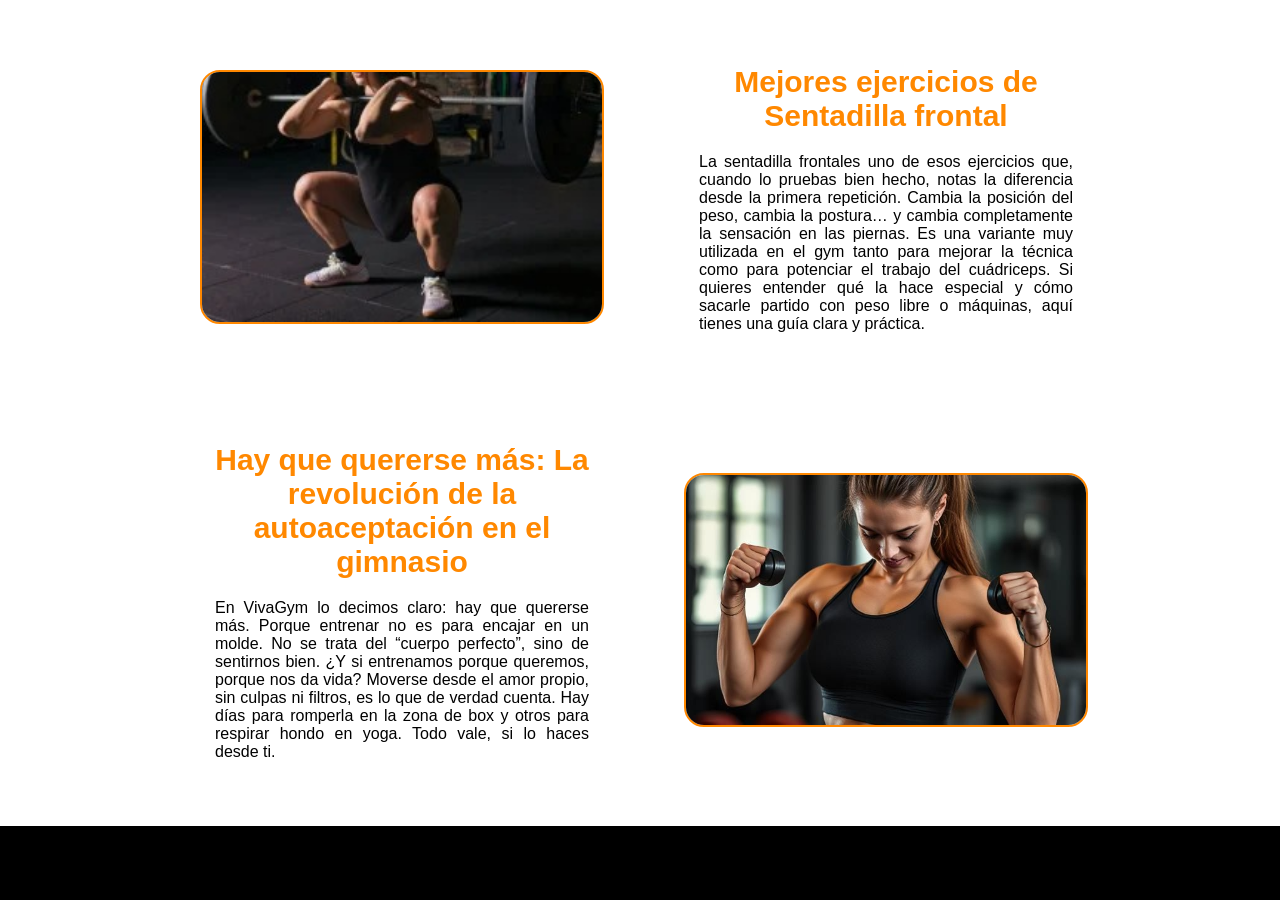
<file: blog.html>
<!DOCTYPE html>
<html lang="es">
<head>
    <meta charset="UTF-8">
    <meta name="viewport" content="width=device-width, initial-scale=1.0">
   <link rel="stylesheet" href="estilos.css">
    <title>Blog</title>
</head>
<body>
<div class="blog">
  <div class="imagenL">
    <img src="Imagenes/blog/sentadillas.jpeg" alt="sentadillas">

  </div>
  <div class="post">
    <h3>Mejores ejercicios de <br> Sentadilla frontal </h3>
<p>La sentadilla frontales uno de esos ejercicios que, cuando lo pruebas bien hecho, notas la diferencia desde la primera repetición. Cambia la posición del peso, cambia la postura… y cambia completamente la sensación en las piernas.
Es una variante muy utilizada en el gym tanto para mejorar la técnica como para potenciar el trabajo del cuádriceps. Si quieres entender qué la hace especial y cómo sacarle partido con peso libre o máquinas, aquí tienes una guía clara y práctica.</p>
  </div>
  <div class="post">
    <h3>Hay que quererse más: La <br> revolución de la <br>autoaceptación en el <br>gimnasio</h3>
<p>En VivaGym lo decimos claro: hay que quererse más.
Porque entrenar no es para encajar en un molde. No se trata del “cuerpo perfecto”, sino de sentirnos bien.
¿Y si entrenamos porque queremos, porque nos da vida?
Moverse desde el amor propio, sin culpas ni filtros, es lo que de verdad cuenta. Hay días para romperla en la zona de box y otros para respirar hondo en yoga. Todo vale, si lo haces desde ti.</p>
  </div>
<div class="imagenR">
    <img src="Imagenes/blog/auto aceptación.jpeg" alt="autoaceptación">
  </div>
</div>
</body>
</html>
</file>
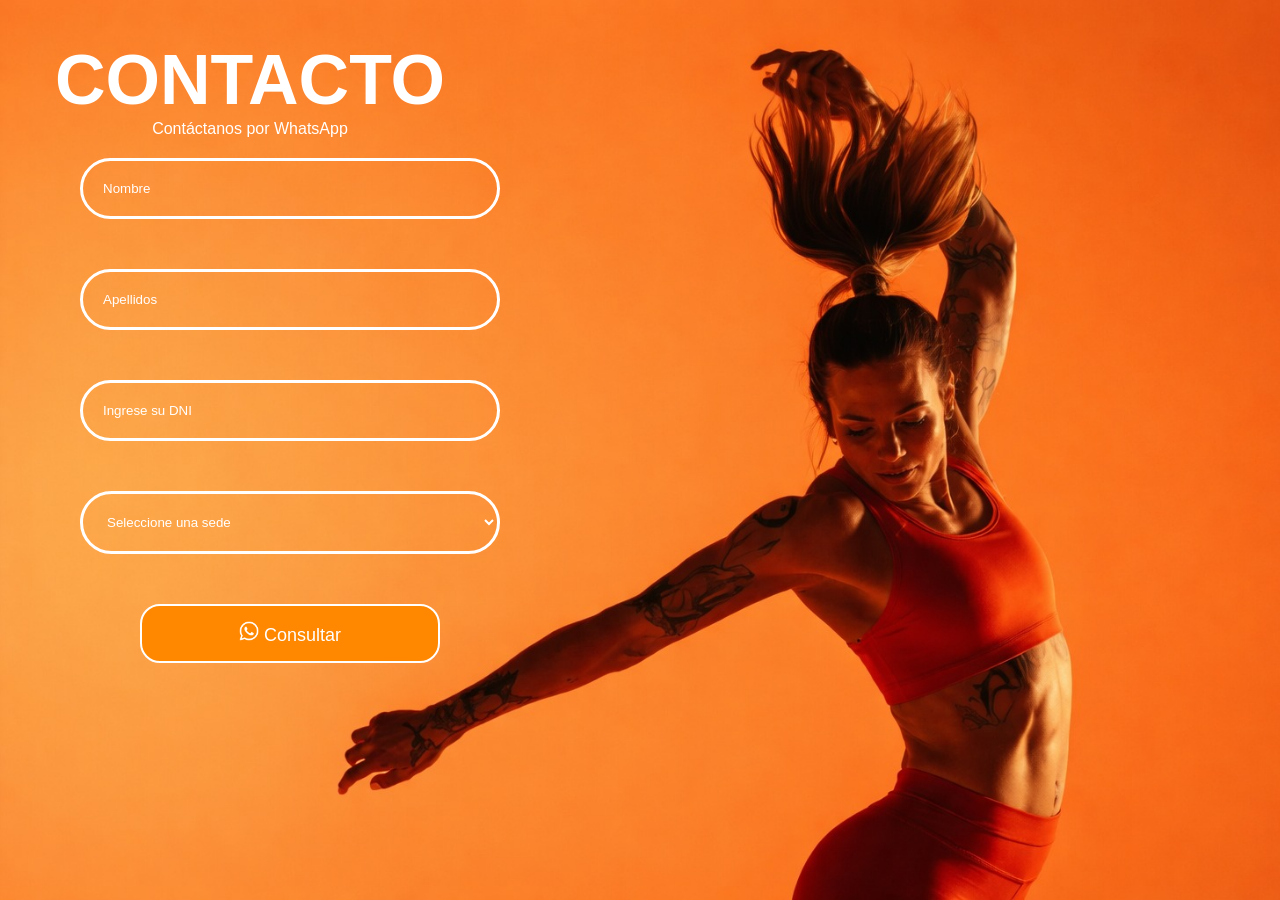
<file: contacto.html>
<!DOCTYPE html>
<html lang="es">
<head>
    <meta charset="UTF-8">
    <meta name="viewport" content="width=device-width, initial-scale=1.0">
    <link rel="stylesheet" href="estilos.css">
    <title>Contacto</title>
</head>
<body>
    <section class="contacto">
<div class="contacto_contenedor">
    <h1>CONTACTO</h1>
<p>Contáctanos por WhatsApp</p>
<form class="contacto_formulario">
    <input type="text" placeholder="Nombre" required>
    <input type="text" placeholder="Apellidos" required>
    <input type="text" placeholder="Ingrese su DNI" pattern="[0-9] {8}" required>
<select required>
        <option >Seleccione una sede</option>
        <option >Yarinacocha</option>
        <option >Callería</option>
        <option >Manantay</option>
        <option >San José</option>
        <option >Campo Verde</option>
</select>
   <button>
    <img src="Imagenes/íconos/whatsap.png" alt="whatsap"> Consultar
</button>
   </form>
</div>
</section>
</body>
</html>
</file>
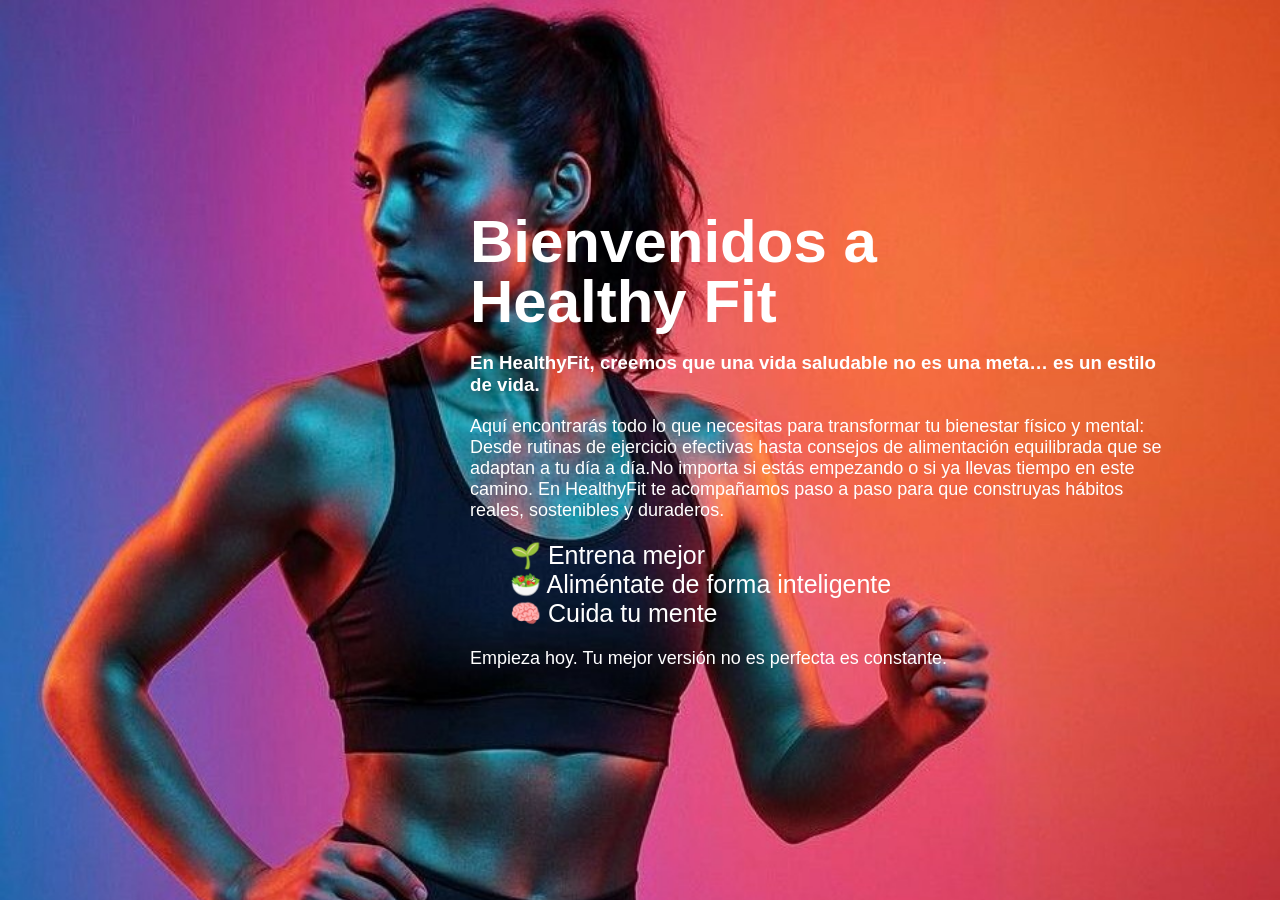
<file: inicio-portada.html>
<!DOCTYPE html>
<html lang="es">
<head>
    <meta charset="UTF-8">
    <meta name="viewport" content="width=device-width, initial-scale=1.0">
    <link rel="stylesheet" href="estilos.css">
    <title>Inicio</title>
</head>
<body>
 <section class="portada">
    <div class="portada_texto">
        <h1>Bienvenidos a <br> Healthy Fit</h1>
        <h3>En HealthyFit, creemos que una vida saludable no es una meta… es un estilo de vida.</h3>
        <p>Aquí encontrarás todo lo que necesitas para transformar tu bienestar físico y mental: Desde rutinas de ejercicio efectivas hasta consejos de alimentación equilibrada que se adaptan a tu día a día.No importa si estás empezando o si ya llevas tiempo en este  camino. En HealthyFit te acompañamos paso a paso para que construyas hábitos reales, sostenibles y duraderos.</p>
        <ul class="beneficios">
            <li>🌱 Entrena mejor</li>
            <li>🥗 Aliméntate de forma inteligente</li>
            <li>🧠 Cuida tu mente</li>
        </ul>
        <p>Empieza hoy. Tu mejor versión no es perfecta es constante.</p>
    </div>
 </section>
</body>
</html>
</file>
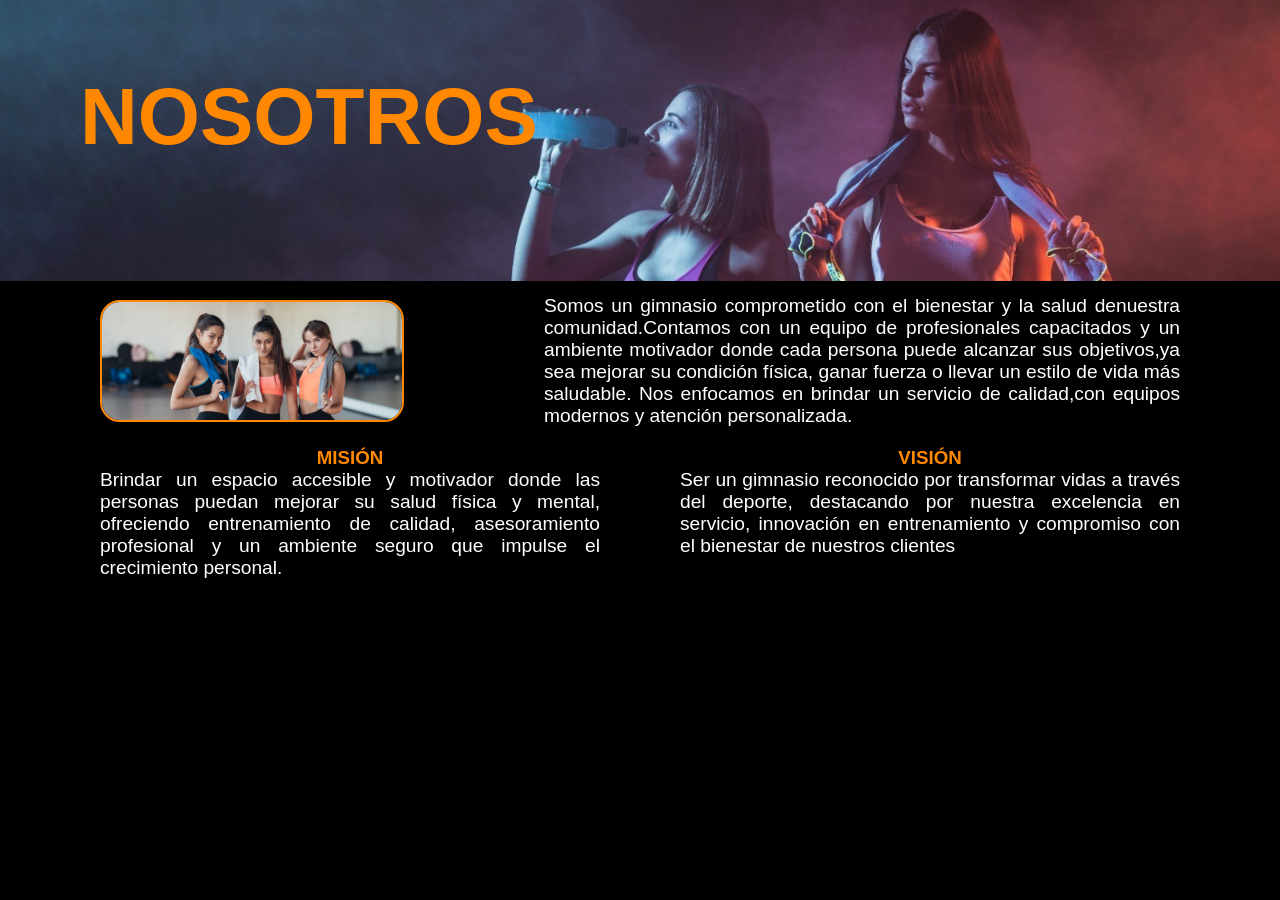
<file: nosotros.html>
<!DOCTYPE html>
<html lang="es">
<head>
    <meta charset="UTF-8">
    <meta name="viewport" content="width=device-width, initial-scale=1.0">
    <link rel="stylesheet" href="estilos.css">
    <title>Nosotros</title>
</head>
</body>
<header class="cabecera_nosotros">
    <img src="Imagenes/nosotros/portada-nosotros.jpeg" alt="portada-nosotros">
    <h1>NOSOTROS</h1>
</header>
<div class="equipo">
    <img src="Imagenes/nosotros/equipo.jpeg" alt="equipo">
    <p>Somos un gimnasio comprometido con el bienestar y la salud denuestra comunidad.Contamos con un equipo de profesionales capacitados y un ambiente motivador donde cada persona puede alcanzar sus objetivos,ya sea mejorar su condición física,
ganar fuerza o llevar un estilo de vida más saludable. Nos enfocamos en brindar un servicio de calidad,con equipos modernos y atención personalizada.</p>
</div>
<div class="mis_vis">
<div class="bloque">
    <h3>MISIÓN</h3>
    <P>Brindar un espacio accesible y motivador donde las personas puedan mejorar su salud física y mental, ofreciendo entrenamiento de calidad, asesoramiento profesional y un ambiente seguro que impulse el crecimiento personal.</P>
</div>
<div class="bloque">
    <h3>VISIÓN</h3>
    <P>Ser un gimnasio reconocido por transformar vidas a través del deporte, destacando por nuestra excelencia en servicio, innovación en entrenamiento y compromiso con el bienestar de nuestros clientes           </P>
</div>
</div>
</body>
</html>
</file>
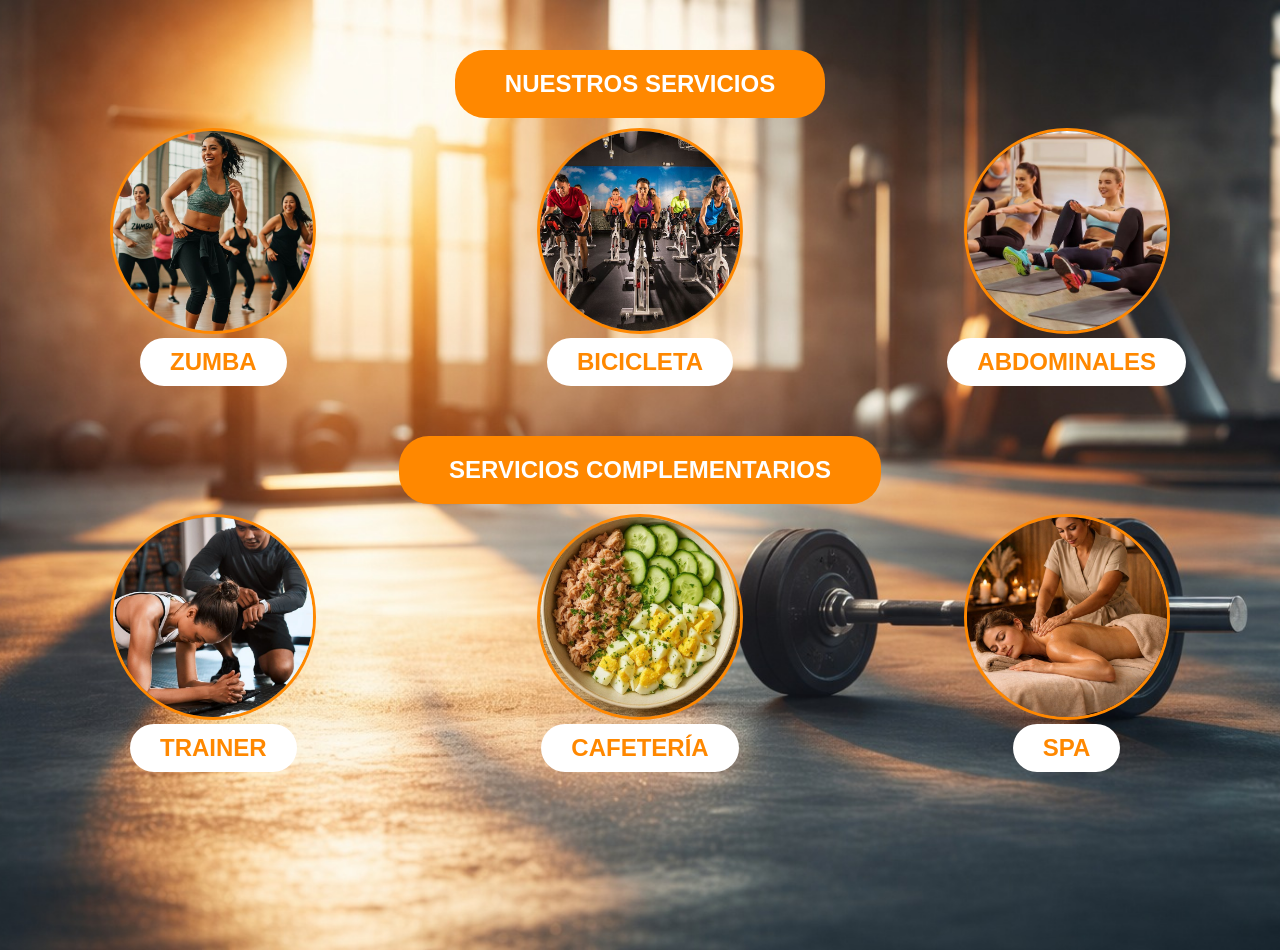
<file: servicio.html>
<!DOCTYPE html>
<html lang="es">
<head>
    <meta charset="UTF-8">
    <meta name="viewport" content="width=device-width, initial-scale=1.0">
   <link rel="stylesheet" href="estilos.css">
    <title>Servicios</title>
</head>
<body class="servicio-body">
   <section class="servicio_seccion">
    <h1>NUESTROS SERVICIOS</h1>
    <div class="servicio_grilla">
    <div class="elemento_servicio">
        <img src="Imagenes/servicios/zumba.jpeg" alt="zumba">
        <br>
        <h2>ZUMBA</h2>
    </div>
    <div class="elemento_servicio">
        <img src="Imagenes/servicios/bicicleta.jpeg" alt="Bicecleta">
        <br>
        <h2>BICICLETA</h2>
    </div>
    <div class="elemento_servicio">
        <img src="Imagenes/servicios/abdominales.jpeg" alt="abdominales">
        <br>
        <h2>ABDOMINALES</h2>
    </div>
    </div>
   </section>
 <section class="servicio_seccion">
    <h1>SERVICIOS COMPLEMENTARIOS</h1>
    <div class="servicio_grilla">
    <div class="elemento_servicio">
        <img src="Imagenes/servicios/entrenamiento-personal.jpeg" alt="entrenamiento-personal">
        <br>
        <h2>TRAINER</h2>
    </div>
    <div class="elemento_servicio">
        <img src="Imagenes/servicios/cafeteria.jpeg" alt="cafeteria">
        <br>
        <h2>CAFETERÍA</h2>
    </div>
    <div class="elemento_servicio">
        <img src="Imagenes/servicios/spa.jpeg" alt="spa">
        <br>
        <h2>SPA</h2>
    </div>
    </div>
   </section>
</body>
</html>
</file>
<file: estilos.css>
*{
    margin: 0;
font-family: Arial, Helvetica, sans-serif;
}
body{
background-color: black;
}
/*********************************************
AQUÍ PERSONALIZO LA CABECERA
*********************************************/
.cabecera{
    background-color: rgb(0, 0, 27);
    color: aliceblue;
    display: flex;
    align-items: center;
    padding: 15px 40px;
}
.logo{
    width: 500px;
}
.logo img{
    height: 100px;
}
.menu ul{
    display: flex;
    list-style: none;
    gap: 20px
}
.menu a{
    color: aliceblue;
    text-decoration: none;
    font-weight: bold;
}
.menu a:hover{
    color: #f80;
}
.redes{
    display: flex;
    gap: 20px;
    margin-left: auto;
}
.redes img{
    height: 40px;
}
.contenido{
    background-color: #f80;
    width: 100%;
    height: calc(100vh - 110px)
}
iframe{
    width: 100%;
    height: 100%;
    border: none;
}
.pie-de-pagina{
    background-color:rgb(0, 0, 0);
    color: rgb(225, 225, 225);
    text-align: center;
    height: 100px;
    font-weight: bolder;
    align-content: center;
}
/*********************************************
AQUÍ PERSONALIZO LA PORTADA
*********************************************/
.portada{
    height: 100vh;
   background-image: url("Imagenes/portada.jpeg");
   background-size: cover;
  background-position: top;
  background-repeat: no-repeat;
  position: relative;
}
.portada_texto{
    position: absolute;
    top: 50%;
    right: 60px;
    transform: translateY(-50%);
    width: 700px;
    color: white;
    padding: 50px;
}
.portada_texto h1{
    font-size: 60px;
    line-height: 1;
    margin-bottom: 20px;
}
.portada_texto h3{
      margin-bottom: 20px;
      font-weight: 600px;
}
.portada_texto p{
    font-size: 18px;
    margin-bottom: 20px;
}
.beneficios{
    list-style: none;
    margin-bottom: 20px;
}
.beneficios li{
    font-size: 25PX;
}
/*********************************************
AQUÍ PERSONALIZO LA SECCIÓN DE SERVICIOS
*********************************************/
.servicio-body{
    background-image: url("Imagenes/servicios/fondo-servicios.jpeg");
    background-size: cover;
    background-position: center;
    background-repeat: no-repeat;
    min-height: 100vh;
}
.servicio_seccion h1{
    background-color: #f80;
    color: white;
    padding: 20px 50px;
    border-radius: 30px;
    display: inline-block;
    margin-bottom: 10PX;
}
.elemento_servicio img{
    width: 200px;
    height: 200px;
    object-fit: cover;
    border-radius: 50%;
    border: 3px solid #f80;
}
.servicio_seccion h2{
     background-color: rgb(255, 255, 255);
    color: #f80;
    padding: 10px 30px;
    border-radius: 30px;
    display: inline-block;
}
.servicio_grilla{
    display: grid;
    grid-template-columns: repeat(3,1fr);
    margin-bottom: 30px;
} 
.servicio_seccion{
    text-align: center;
    margin-top: 50px;
} 
/*********************************************
AQUÍ PERSONALIZO LA SECCIÓN DE NOSOTROS
*********************************************/
 .cabecera_nosotros{
    position: relative;
    width: 100%;
 } 
 .cabecera_nosotros img{
width: 100%;
 }
 .cabecera_nosotros h1{
    position: absolute;
    top: 25%;
    color: #f80;
    font-size: 80px;
    padding-left: 80px;
    font-weight: 800;
 }
 .equipo{
    color: white;
    display: flex;
    gap: 40px;
    align-items: center;
    padding: 10px 100px;
 }
 .equipo img{
width: 300px;
border-radius: 20px;
border: #f80 solid 2px;
 }
 .equipo p{
    padding-left: 100px;
    text-align: justify;
    font-size: larger;
 }
 .mis_vis{
    display: grid;
    text-align: center;
    grid-template-columns: 1fr 1fr;
    color: white;
    padding: 10px 100px;
   gap: 80px;
 }
 .bloque h3{
    color: #f80;
 }
 .bloque p{
    text-align: justify;
    font-size: larger;
 }
 /*********************************************
AQUÍ PERSONALIZO LA SECCIÓN DE BLOG
*********************************************/
.blog{
    background-color: rgb(255, 255, 255);
    display: grid;
    grid-template-columns: 1fr 1fr;
    gap: 80px;
    padding: 50px;
    padding-right: 200px;
    padding-left: 200px;
}
.blog img{
    width: 400px;
    height: 250px;
    object-fit: cover;
    border-radius: 20px;
    border: #f80 solid 2px;
}
.imagenL{
    text-align: right;
    align-content: center;

}
.imagenR{
    text-align: left;
    align-content: center;
}
.post{
    display: flex;
    flex-direction: column;
    text-align: center;
    padding: 15px;
}
.post h3{
    color: #f80;
margin-bottom: 20px;
font-size: 30px;
}
.post p{
    text-align: justify;
}
/*********************************************
AQUÍ PERSONALIZO LA SECCIÓN DE CONTACTO
*********************************************/
.contacto{
    min-height: 100vh;
    background-image: url(Imagenes/contacto.jpeg);
    display: flex;
    flex-direction: column;
    color: white;
    background-size: cover;
}
.contacto h1{
    font-size: 70px;
    padding-top: 40px;
}
.contacto_contenedor{
    text-align: center;
    width: 500px;
}
.contacto_formulario{
    padding-left: 80px;
    padding-top: 20px;
    display: flex;
    flex-direction: column;
    gap: 50px;
}
.contacto_formulario input,
.contacto_formulario select{
    border-radius: 40px;
    padding: 20px;
    border: 3px solid white;
    color: white;
    background: transparent;
    outline: none;
}
.contacto_formulario input::placeholder{
   color:white
}
.contacto_formulario option{
    color: black
}
.contacto_formulario button{
    align-self: center;
    padding: 15px;
    width: 300px;
    border: 2px solid white;
    border-radius: 20px;
    background-color: #f80;
    color: white;
    font-size: 18px; 
}
.contacto_formulario button img{
    width: 20px;
}
/*********************************************
AQUÍ AGO LA WEB RESPONSIVE PARA CELULARES
*********************************************/

@media (max-width: 768px){
/*RESPONSIVO PORTADA*/
.cabecera{
    flex-direction: column;
}
.menu ul{
    flex-direction: column;
}
.redes{
    margin-left: 0;
}
.portada{
height: auto;
padding: 10px 20px;
}
.portada_texto{
    transform: none;
position: static;
width: 100% 20px;
text-align: center;
}
/*RESPONSIVO SERVICIOS*/
.servicio_grilla{
    grid-template-columns: 1fr;
    gap: 30PX;
}
/*RESPONSIVO NOSOTROS*/
.equipo{
    flex-direction: column;
}
.equipo p{
    padding: 20px 20px;
}
.mis_vis{
grid-template-columns: 1fr;
}
.equipo img{
width: 100%;
}
.cabecera_nosotros h1{
  padding-left: 20%;
}
/*RESPONSIVO BLOG*/
.blog{
    grid-template-columns: 1fr;
}
.contacto{
    align-items: center;
}
}
</file>
